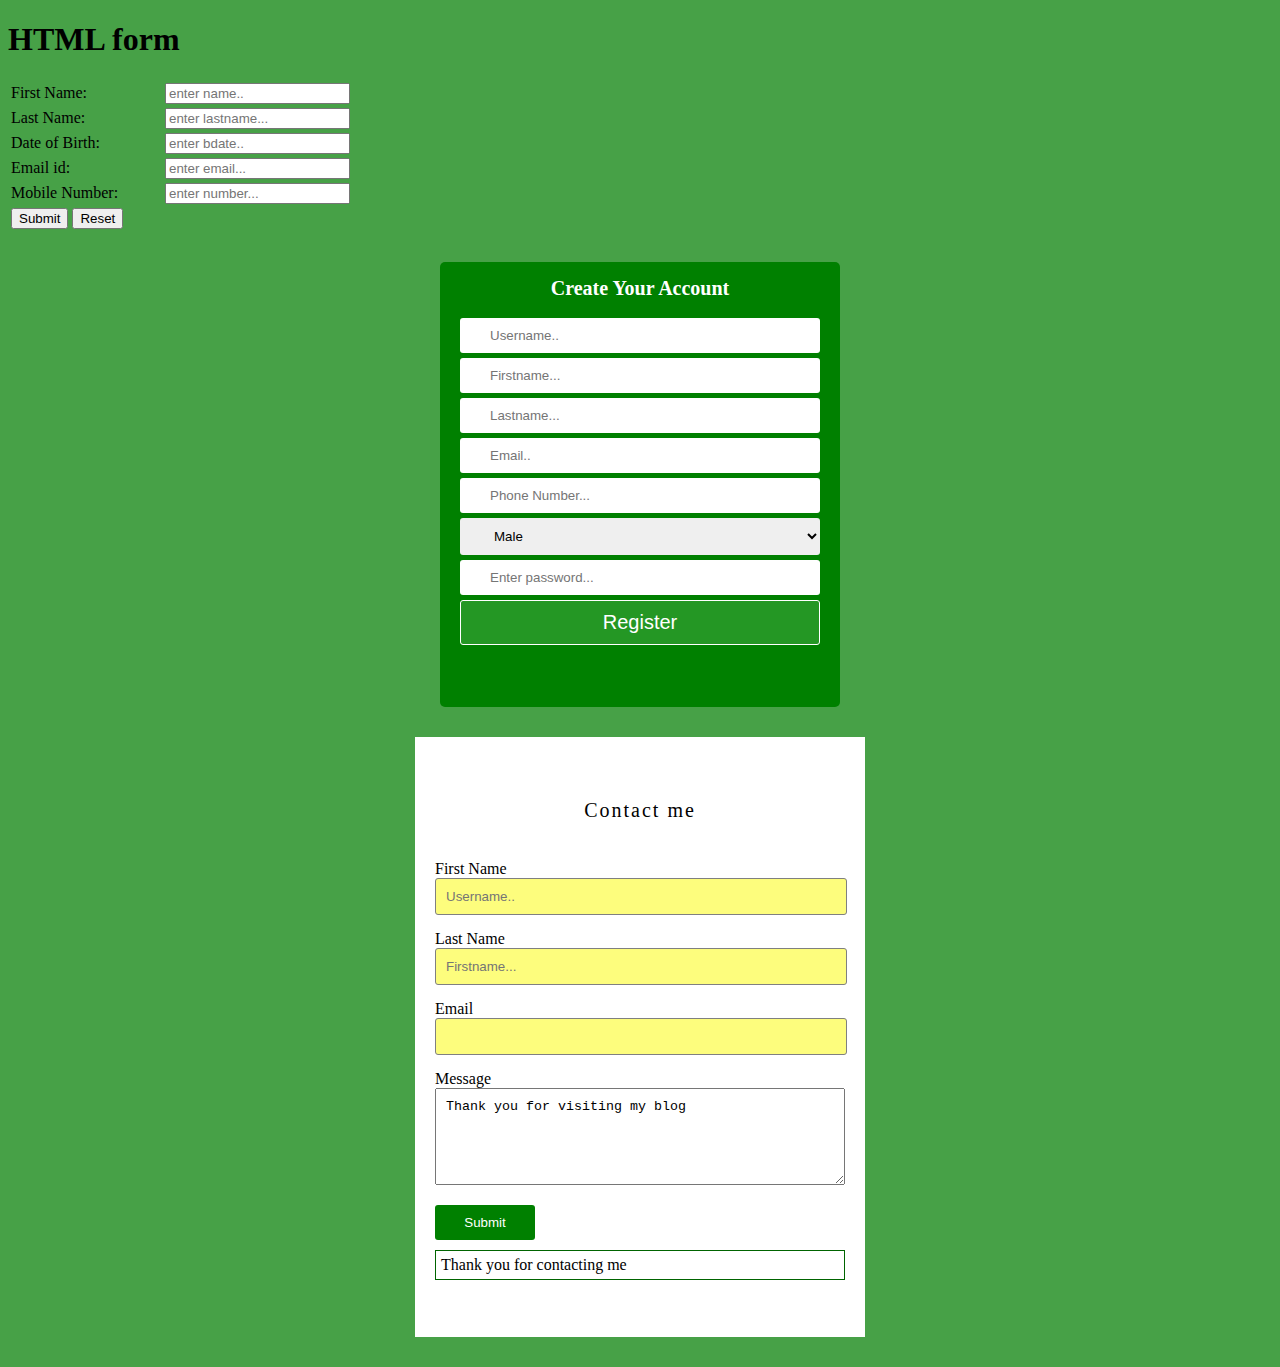
<file: index.html>
<!DOCTYPE html>
<html lang="en">

<head>
    <meta charset="UTF-8">
    <meta http-equiv="X-UA-Compatible" content="IE=edge">
    <meta name="viewport" content="width=device-width, initial-scale=1.0">
    <link rel="stylesheet" href="style.css">
    <title>Form</title>
</head>

<body>

    <!-- <form action="" method="POST">
        <label for=""></label>
        <input type="text"placeholder="enter name.." />
        <input type="number"  placeholder="enter bdate.."/>
        <input type="email" name="" id="" placeholder="enter email..." />
        <input type="password" placeholder="enter pass.." />
        <textarea placeholder="enter comments..." cols="30" rows="20"> </textarea>
    </form> -->

    <h1>HTML form </h1>
    <table>
        <tr>
            <td>
                <label  class="form--label" for="">First Name:</label>
            </td>
            <td>
                <input type="text" placeholder="enter name.." />
            </td>
        </tr>

        <tr>
            <td> <label   class="form--label"for="">Last Name:</label></td>
            <td> <input type="text" placeholder="enter lastname..."></td>
        </tr>
        <tr>
            <td>
                <label  class="form--label" for="">Date of Birth:</label>
            </td>
            <td>
                <input type="number"  placeholder="enter bdate.."/>
            </td>
        </tr>

        <tr>
            <td>
                <label   class="form--label"for="">Email id:</label>
            </td>
            <td>
                <input type="email" name="" id="" placeholder="enter email..." />
            </td>
        </tr>

        <tr>
            <td>
                <label   class="form--label"for="">Mobile Number:</label>
            </td>
            <td>
                <input type="number" placeholder="enter number...">
            </td>
        </tr>

        <tr>
            <td>
                <button>Submit</button>  <button>Reset</button>
            </td>
        </tr>

    </table>

    <form action="" method="post" class="new__form">
        <h1 class="new__form-name">Create Your Account</h1>
        <div class="new__form-elems">

        <input  class="new__form-item" type="text" placeholder="Username..">
        <input  class="new__form-item" type="text" placeholder="Firstname...">
        <input  class="new__form-item" type="text" placeholder="Lastname...">
        <input  class="new__form-item" type="email" placeholder="Email..">
        <input  class="new__form-item" type="number" placeholder="Phone Number...">
        <select  class="new__form-item" name="" id="" aria-placeholder="gender">
            <option value="">Male</option>
            <option value="">Female</option>
        </select>
        <input  class="new__form-item" type="password" placeholder="Enter password...">
        <button class="new__form-item btn" >Register</button>
        </div>
        
    </form>

    <form action="" method="post" class="new__form2">
        <h1 class="new__form-name2">Contact me</h1>
        
        <div class="new__form-elems">


        <div class="new__form-items2">
            <label for="First Name">First Name</label>
            <input class="new__form-input" type="text" placeholder="Username..">
        </div>
        
        <div class="new__form-items2">
            <label for="">Last Name</label>
            <input class="new__form-input" type="text" placeholder="Firstname...">
        </div>
        
        <div class="new__form-items2">
            <label for="">Email</label>
        <input class="new__form-input" type="email">
        </div>
        

        <label for="" class="new__form-items2">Message</label>
        <textarea name="" id="" cols="20" rows="5">Thank you for visiting my blog</textarea>
        <button class="new__form-btn" >Submit</button>
        <div class="new__form-thank-you">
            Thank you for contacting me
        </div>
        </div>
        
    </form>
    
</body>

</html>
</file>
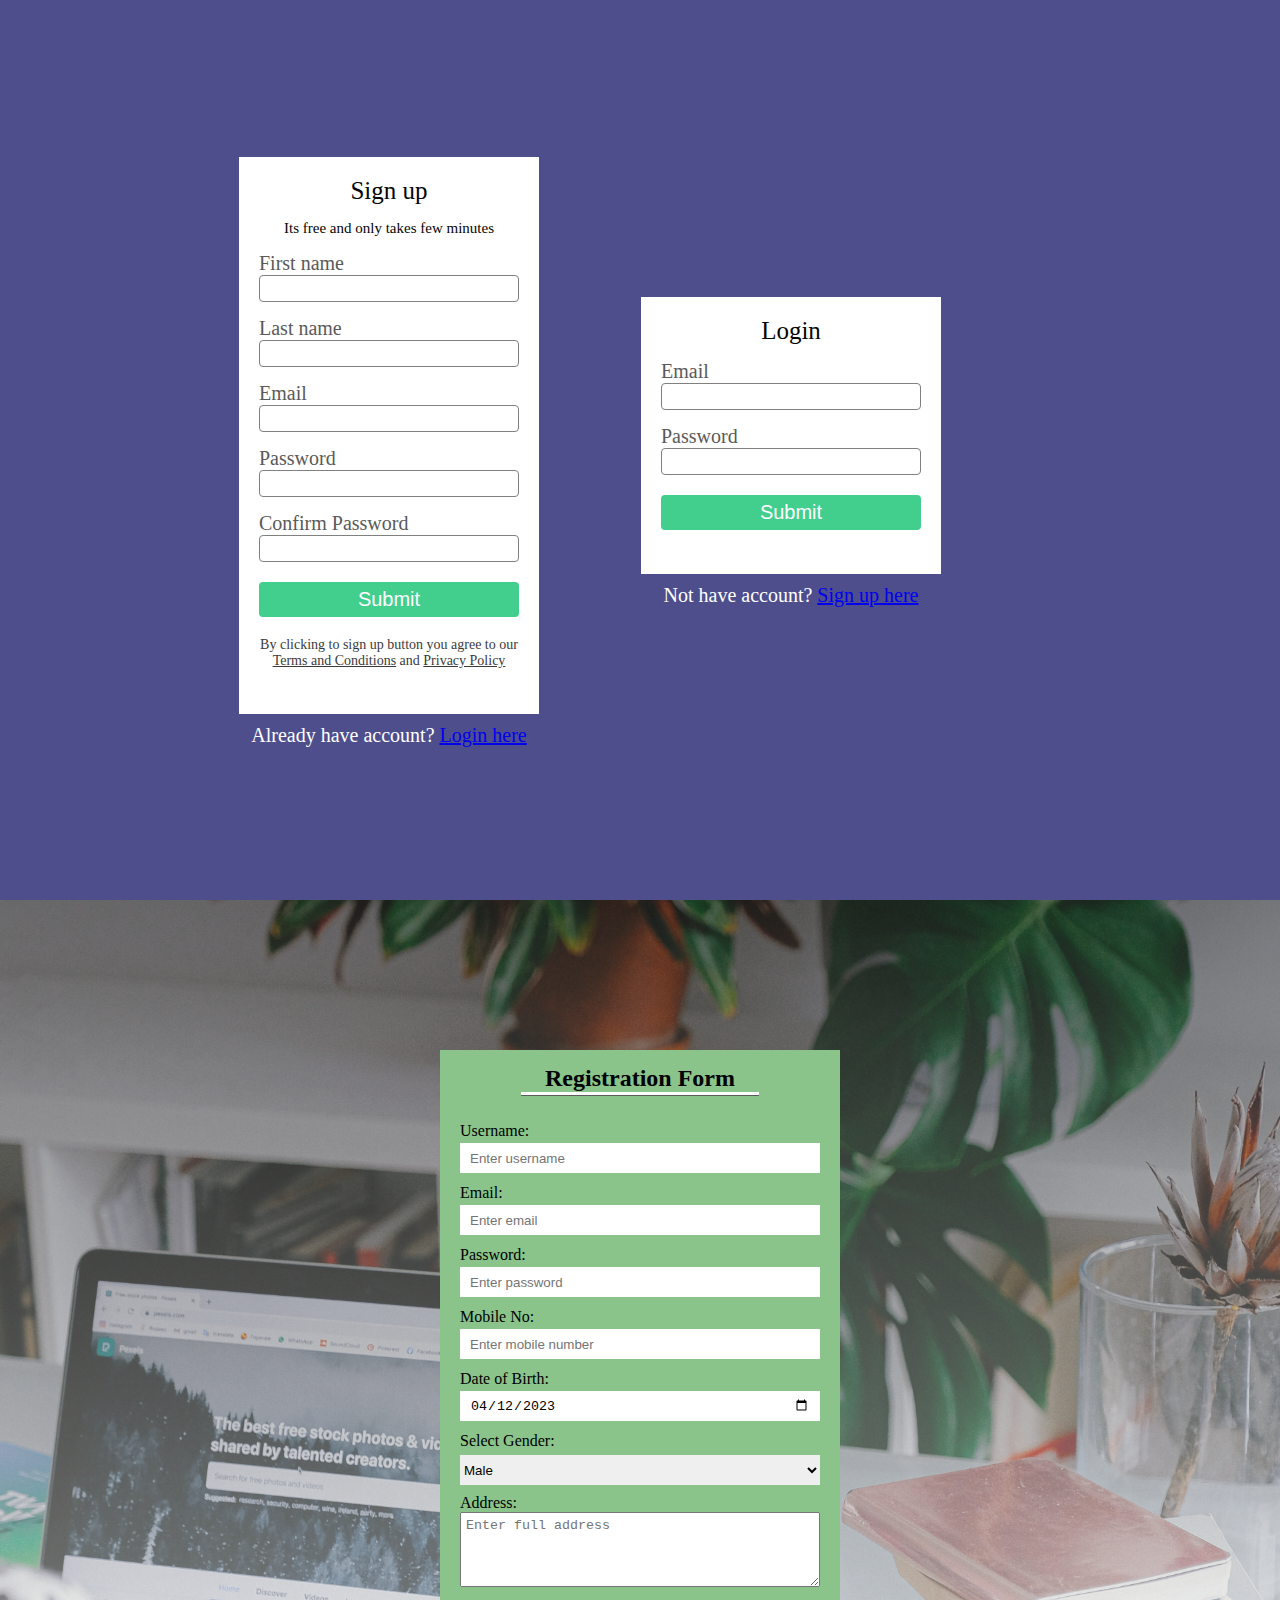
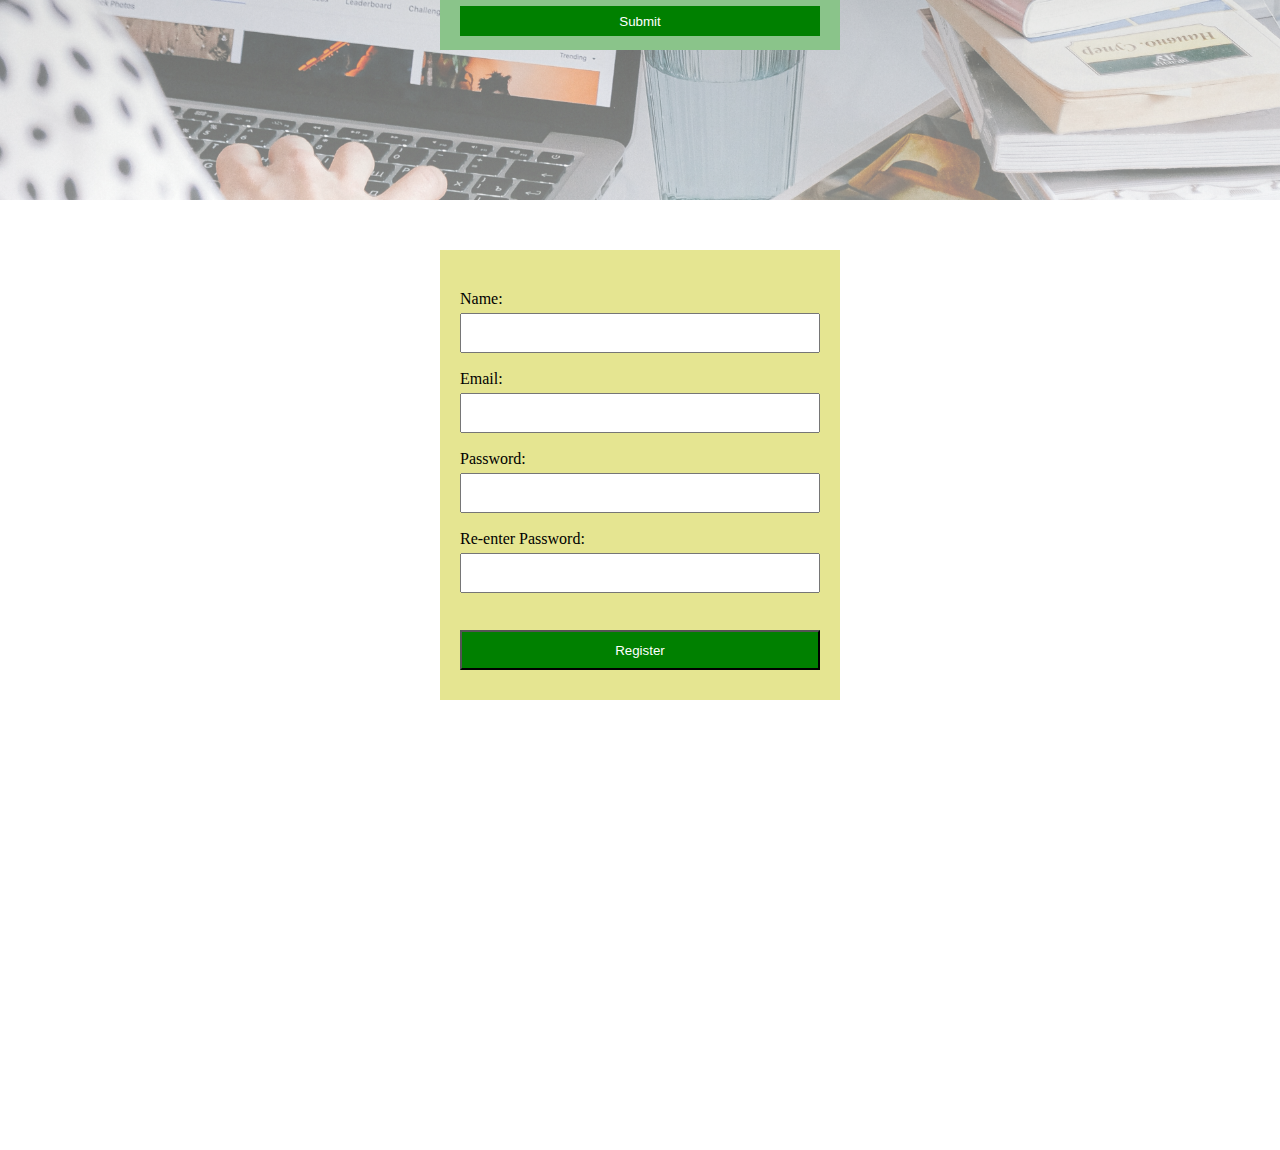
<file: index2.html>
<!DOCTYPE html>
<html lang="en">
<head>
    <meta charset="UTF-8">
    <meta http-equiv="X-UA-Compatible" content="IE=edge">
    <meta name="viewport" content="width=device-width, initial-scale=1.0">
    <link rel="stylesheet" href="style2.css">
    <title>Forms</title>
</head>
<body>
    <div class="home-work-1">
        <table>
            <tr>
                <td>
                    <div class="sign-up__form">
                        <form action="" class="new__form">
                            <h2 class="new__form-header">Sign up</h2>
                            <h3 class="new__header-sub">Its free and only takes few minutes</h3>
                            <div class="new__form-items">
                                <label for="">First name</label>
                                <input type="text">
                            </div>
                    
                            <div class="new__form-items">
                                <label for="">Last name</label>
                                <input type="text">
                            </div>
                    
                            <div class="new__form-items">
                                <label for="">Email</label>
                                <input type="email">
                            </div>
                    
                            <div class="new__form-items">
                                <label for="">Password</label>
                                <input type="password">
                            </div>
                    
                            <div class="new__form-items">
                                <label for="">Confirm Password</label>
                                <input type="password">
                            </div>
                    
                            <div class="new__form-items">
                                <button class="new__form-btn">Submit</button>
                            </div>
                    
                            <footer class="new__form-policy">
                                <p>By clicking to sign up button you agree to our <a href="#">Terms and Conditions</a> and <a href="#">Privacy Policy</a> </p>
                            </footer>
                        </form>
                        <p class="new__form-login">Already have account? <a href="#">Login here</a></p>
                    </div>
                </td>
                <td>
                    <div class="login__form">
                        <form action="" class="new__form">
                            <h2 class="new__form-header">Login</h2>
                            
                    
                            <div class="new__form-items">
                                <label for="">Email</label>
                                <input type="email">
                            </div>
                    
                            <div class="new__form-items">
                                <label for="">Password</label>
                                <input type="text">
                            </div>
                    
                            <div class="new__form-items">
                                <button class="new__form-btn">Submit</button>
                            </div>
                    
                        </form>
                        <p class="new__form-login">Not have account? <a href="#">Sign up here</a></p>
                    </div>
                </td>
            </tr>
        </table>
    </div>
    
    <div class="home-work-2">
        <form action="" class="new__form-3">
            <div class="new__form-3-header">
                <h2 class="">Registration Form</h2>
                <div class="underline"></div>
            </div>
                
                
                <div class="new__form-3-items">
                    <Label>Username:</Label>
                    <input class="new__form-3-input" type="text" placeholder="Enter username">
                </div>
    
                <div class="new__form-3-items">
                    <Label>Email:</Label>
                    <input class="new__form-3-input" type="email" placeholder="Enter email">
                </div>
    
                <div class="new__form-3-items">
                    <Label>Password:</Label>
                    <input class="new__form-3-input" type="password" placeholder="Enter password">
                </div>
    
                <div class="new__form-3-items">
                    <Label>Mobile No:</Label>
                    <input class="new__form-3-input" type="number" placeholder="Enter mobile number">
                </div>
    
                <div class="new__form-3-items">
                    <Label>Date of Birth:</Label>
                    <input class="new__form-3-input" type="date" placeholder="Enter date of birth" value="2023-04-12">
                </div>
    
                <div class="new__form-3-items">
                    <Label>Select Gender:</Label>
                    <select name="" id="" class="select">
                        <option value="" selected>Male</option>
                        <option value="">Female</option>
                    </select>
                </div>
    
                <div class="new__form-3-items">
                    <Label><Address></Address>Address:</Label>
                    <textarea name="" id="" cols="30" rows="5" placeholder="Enter full address" class="new__form-3-textarea"></textarea>
                </div>

                <div class="new__form-3-items">
                    <button class="new__form-3-btn">Submit</button>
                </div>

        </form>

    </div>

    <div class="home-work-3">
        <form action="">
            <div class="new-work-box">
                <div class="new__form-4-items top">
                    <Label>Name:</Label>
                    <input class="new__form-4-input" type="text" ">
                </div>
    
                <div class="new__form-4-items">
                    <Label>Email:</Label>
                    <input class="new__form-4-input" type="emai">
                </div>
    
                <div class="new__form-4-items">
                    <Label>Password:</Label>
                    <input class="new__form-4-input" type="password" >
                </div>

                <div class="new__form-4-items">
                    <Label>Re-enter Password:</Label>
                    <input class="new__form-4-input" type="password">
                </div>
                
                <div class="new__form-4-items">
                    <button class="new__form-4-btn">Register</button>
                </div>
            </div>    
                
        </form>
    </div>
</body>
</html>
</file>
<file: style.css>
td {
    width: 150px;
}

body {
    background: rgb(71, 161, 71);
}


.new__form {
    width: 400px;
    height: 440px;
    background: green;
    display: block;
    margin: 30px auto;
    border-radius: 5px;
    padding-top: 5px; 
}

.new__form-name {
    text-align: center;
    color: #fff;
    font-size: 20px;
    margin-top: 10px;
}

.new__form-elems {
    display: flex;
    justify-content: center;
    flex-direction: column;
    margin: 10px 20px;
}

.new__form-item {
    display: block;
    margin-top: 5px;
    padding: 10px 30px;
    border-radius: 3px;
    border: none;
}

.btn {
    background: rgb(36, 151, 36); 
    color: #fff;
    font-size: 20px;
    border: 1px solid white;
     
}

.btn:hover {
    background: rgb(46, 186, 46); 
}

.new__form2 {
    width: 450px;
    height: 600px;
    display: flex;
    flex-direction: column;
    background: #fff;
    justify-content: center;
    margin: 30px auto; 
}

.new__form-name2 {
    color: black;
    text-align: center;
    letter-spacing: 2px;
    font-size: 20px;
    font-weight: 200;
    margin-top: 15px;
}

.new__form-item2 {
    background:rgb(244, 244, 144);
    padding: 10px 0; 
    margin-top: 15px;
}

.new__form-input {
    background: rgb(253, 253, 125);
    padding: 5px;

}

.new__form-items2 {
    margin-top: 15px;
}

.new__form-items2 input {
    display: block;
    width: 95%;
    border-radius: 3px;
    border: 1px solid gray;
    padding: 10px;
}

textarea {
    margin-bottom: 10px;
    padding: 10px;
}

.new__form-btn {
    width: 100px;
    height: auto;
    background: green;
    padding: 10px 5px;
    border: none;
    margin: 10px 0;
    border-radius: 3px;
    color: white;
}

.new__form-thank-you {
    display: block;
    padding: 5px;
    border: 1px solid darkgreen;
}
</file>
<file: style2.css>
* {
    margin: 0;
    padding: 0;
    box-sizing: border-box;
}

.home-work-1 {
    background: rgb(78, 78, 141);
    display: flex;
    justify-content: center;
    width: 100%;
    height: 100vh;
}


td, tr {
    width: 400px;
    height: 100vh;
}

.sign-up__form {
    display: flex;
    width: 300px;
    height: 590px;
    flex-direction: column;
    
}

.login__form {
    display: flex;
    width: 300px;
    height: 310px;
    flex-direction: column;
}

.new__form {
    display: block;
    width: 300px;
    height: 570px;
    background: #fff;
    margin-top: 20px auto;
    padding: 20px;
}

.new__form-header {
    display: block; 
    color: #050505;
    font-size: 25px;
    font-weight: 200;
    text-align: center;
}

.new__header-sub {
    display: block; 
    color: #050505;
    font-size: 15px;
    font-weight: 200;
    text-align: center;
    margin: 15px 0;
}

.new__form-items {
    display: block;
    width: 100%;
    margin-top:15px;
    color: rgb(90, 90, 90);
    font-size: 20px;
    font-weight: 100;
}

.new__form-items input {
    width: 100%;
    padding: 5px;
    border: 1px solid gray;
    border-radius: 4px;
}

.new__form-btn {
    display: block;
    width: 100%;
    height: 35px;
    color: #fff;
    margin-top: 20px;
    text-align: center;
    font-size: 20px;
    font-weight: 300;
    background: rgb(66, 206, 141);
    border: none;
    border-radius: 4px;
}

.new__form-policy, .new__form-policy a {
    font-size: 14px;
    text-align: center;
    margin-top: 20px;
    color:rgb(59, 59, 59)
}

.new__form-login {
    display: block;
    font-size: 20px;
    text-align: center;
    color: #fff;
    margin-top: 10px;
}


.home-work-2 {
    display: flex;
    justify-content: center;
    align-items: center;
    background: linear-gradient(rgba(48, 48, 48, 0.5), rgba(255, 255, 255, 0.5)), url("office.jpg");
    background-size: cover;
    background-repeat: no-repeat;
    background-position: center;
    width: 100%;
    height: 100vh;
}

.new__form-3 {
    display: flex;
    flex-direction: column;
    width: 400px;
    height: 600px;
    background: rgb(138, 196, 138);
    justify-content: start;
    align-items: center;
    padding: 0 20px; 
}


.new__form-3-items  {
    display: block;
    height: 50px;
    width: 100%;
    margin-top: 12px;
}

.select  {
    display: block;
    height: 30px;
    width: 100%;
    margin-top: 5px;
    border: none;
}


.new__form-3-input {
    width: 100%;
    height: 30px;
    padding: 10px;
    display: block;
    border: none;
    margin-top: 3px;
}

.new__form-3-header {
    display: flex;
    flex-direction: column;
    justify-content: center;
    align-items: center;
    width: 100%;
    height: 40px;
    text-align: center;
    margin: 10px 0; 
}

.new__form-3-textarea {
    width: 100%;
    height: 75px;
    padding: 5px;
}

.new__form-3-btn {
    margin-top: 50px;
    width: 100%;
    height: 30px;
    color: #fff;
    background: green;
    border: none;
}

.underline {
    display: flex;
    justify-content: center;
    width: 66%;
    height: 4px;
    background: #ffffff;
    z-index: 1;
    border-bottom: 1px solid rgb(91, 91, 91);
}

.home-work-3 {
    display: block;
    width: 100%;
    height: 100vh;
}

.new-work-box {
    display: block;
    width: 400px;
    height: 450px;
    background:rgb(229, 229, 145);
    padding: 20px;
    margin: 50px auto;
}

.top {
    margin-top: 20px;
}

.new__form-4-items {
    width: 100%;
    height: 80px;
}

.new__form-4-input {
    width: 100%;
    height: 40px;
    margin-top: 5px;
}

.new__form-4-btn {
    width: 100%;
    height: 40px;
    background: green;
    color: #fff;
    margin-top: 20px;
}
</file>
